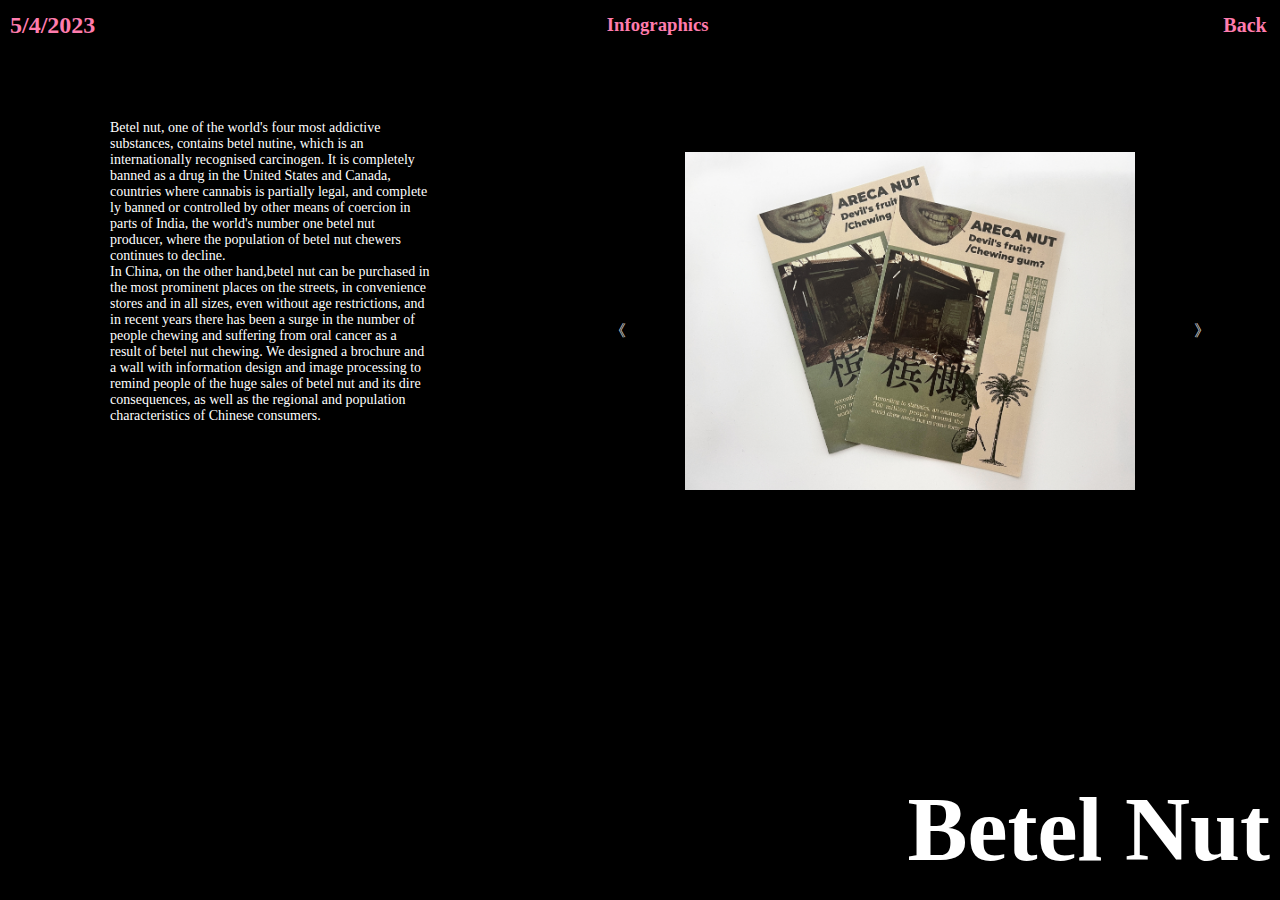
<file: bl.html>
<!DOCTYPE html>
<html>

<head>
    <title>areca nut</title>
    <meta name="viewport" content="width=device-width,initial-scale=1.0" />
    <meta charset="utf-8" />
    <link rel="stylesheet" href="bl.css" />
</head>

<body>

    <div class="app">
        <div class="title_text">
            <h2 class="color1" style="margin-left: 10px;">5/4/2023</h2>
            <h3 class="color1">Infographics</h3>
            <h5 class="btn color1" id="GoBack" style="margin-right: 10px;font-size: 20px;">Back</h5>
        </div>
        <div class="bottom_box">
            <div class="left_bottom">
                <p>
                    Betel nut, one of the world's four most addictive substances, 
                    contains betel nutine, which is an internationally recognised 
                    carcinogen. It is completely banned as a drug in the United States
                    and Canada, countries where cannabis is partially legal, and complete
                    ly banned or controlled by other means of coercion in parts of India, 
                    the world's number one betel nut producer, where the population of 
                    betel nut chewers continues to decline.
                    <br>
                    In China, on the other hand,betel nut can be purchased in the most prominent places on the streets,
                     in convenience stores and in all sizes, even without age restrictions, 
                     and in recent years there has been a surge in the number of people chewing 
                     and suffering from oral cancer as a result of betel nut chewing. We designed 
                     a brochure and a wall with information design and image processing to 
                     remind people of the huge sales of betel nut and its dire consequences,
                      as well as the regional and population characteristics of Chinese consumers.</p>            
            </div>
            <div class="right_bottom">
                <div class="center_box">
                    <span id="GoUp">《</span>
                    <img id="ShowImg" src="picture/1.JPG" alt="" srcset="">
                    <span id="GoDown">》</span>
                </div>
            </div>
            <div class="bottom_text">
                Betel Nut
            </div>
        </div>
    </div>
    <script src="bl.js"></script>
</body>
</html>
</file>
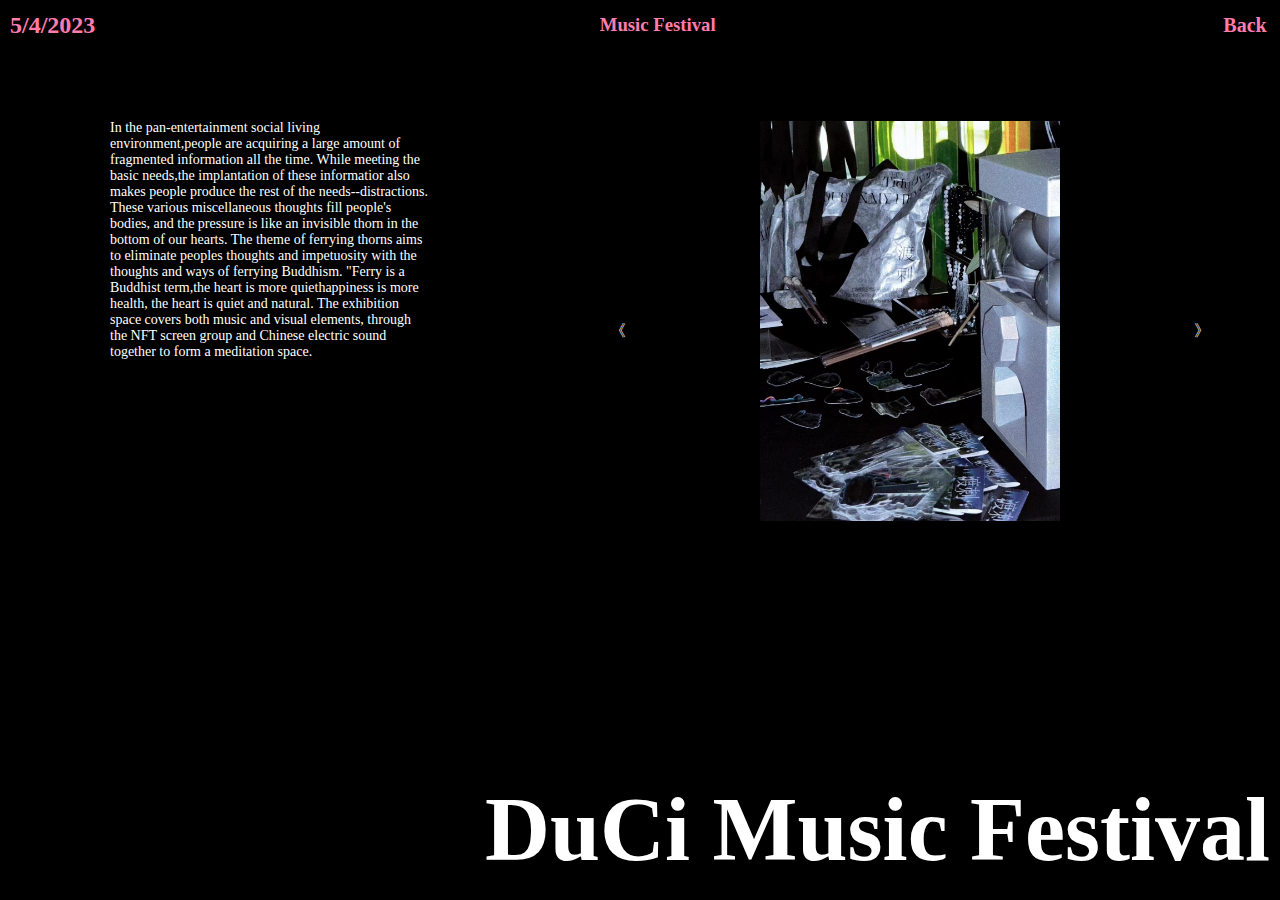
<file: dc.html>
<!DOCTYPE html>
<html>

<head>
    <title> DuCi Music Festival </title>
    <meta name="viewport" content="width=device-width,initial-scale=1.0" />
    <meta charset="utf-8" />
    <link rel="stylesheet" href="dc.css" />
</head>

<body>

    <div class="app">
        <div class="title_text">
            <h2 class="color1" style="margin-left: 10px;">5/4/2023</h2>
            <h3 class="color1">Music Festival</h3>
            <h5 class="btn color1" id="GoBack" style="margin-right: 10px;font-size: 20px;">Back</h5>
        </div>
        <div class="bottom_box">
            <div class="left_bottom">
                <p>
                    
                    In the pan-entertainment social living environment,people are acquiring a large amount of fragmented information all the time.
                    While meeting the basic needs,the implantation of these informatior also makes people produce the rest of the needs--distractions. These various miscellaneous thoughts fill people's bodies, and the pressure is like an invisible thorn in the bottom of our hearts.
                    The theme of ferrying thorns aims to eliminate peoples thoughts and impetuosity with the thoughts and ways of ferrying Buddhism. "Ferry is a Buddhist term,the heart is more quiethappiness is more health, the heart is quiet and natural. The exhibition space covers both music and visual elements, through the NFT screen group and Chinese electric sound together to form a meditation space.
                  
                    </p>            
            </div>
            <div class="right_bottom">
                <div class="center_box">
                    <span id="GoUp">《</span>
                    <img id="ShowImg" src="picture/IMG_6688.JPG" alt="" srcset="">
                    <span id="GoDown">》</span>
                </div>
            </div>
            <div class="bottom_text">
                DuCi Music Festival
            </div>
        </div>
    </div>
    <script src="dc.js"></script>
</body>
</html>
</file>
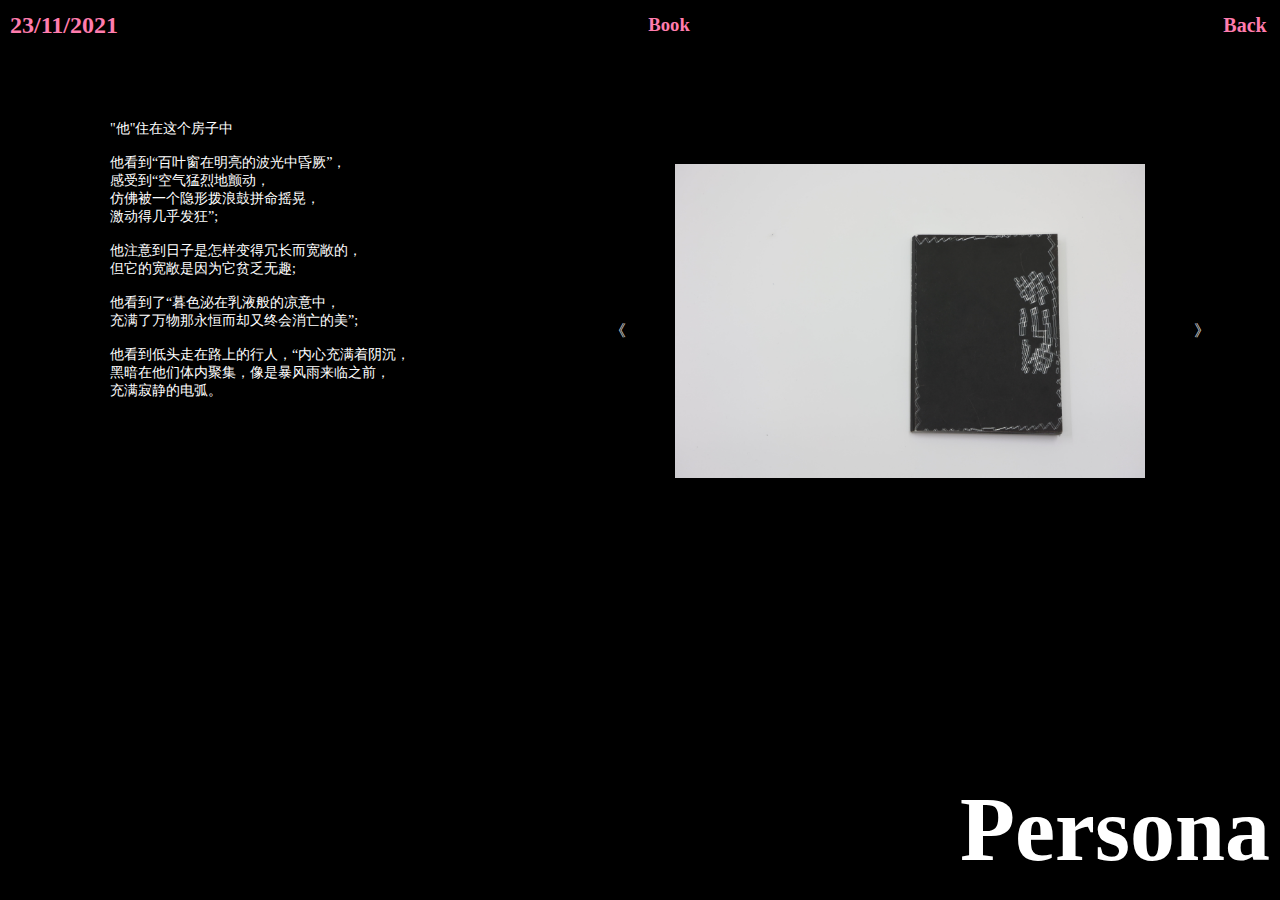
<file: house.html>
<!DOCTYPE html>
<html>

<head>
    <title> Persona Book </title>
    <meta name="viewport" content="width=device-width,initial-scale=1.0" />
    <meta charset="utf-8" />
    <link rel="stylesheet" href="house.css" />
</head>

<body>

    <div class="app">
        <div class="title_text">
            <h2 class="color1" style="margin-left: 10px;">23/11/2021</h2>
            <h3 class="color1">Book</h3>
            <h5 class="btn color1" id="GoBack" style="margin-right: 10px;font-size: 20px;">Back</h5>
        </div>
        <div class="bottom_box">
            <div class="left_bottom">
                <p>"他"住在这个房子中<br><br>
                    他看到“百叶窗在明亮的波光中昏厥”，<br>感受到“空气猛烈地颤动，仿佛被一个隐形拨浪鼓拼命摇晃，<br>激动得几乎发狂”;<br><br>
                    他注意到日子是怎样变得冗长而宽敞的，但它的宽敞是因为它贫乏无趣;<br><br>
                    他看到了“暮色泌在乳液般的凉意中，充满了万物那永恒而却又终会消亡的美”;<br><br>
                    他看到低头走在路上的行人，“内心充满着阴沉，黑暗在他们体内聚集，像是暴风雨来临之前，充满寂静的电弧。
                    </p>            
            </div>
            <div class="right_bottom">
                <div class="center_box">
                    <span id="GoUp">《</span>
                    <img id="ShowImg" src="picture/76e87q.JPG" alt="" srcset="">
                    <span id="GoDown">》</span>
                </div>
            </div>
            <div class="bottom_text">
                Persona
            </div>
        </div>
    </div>
    <script src="house.js"></script>
</body>
</html>
</file>
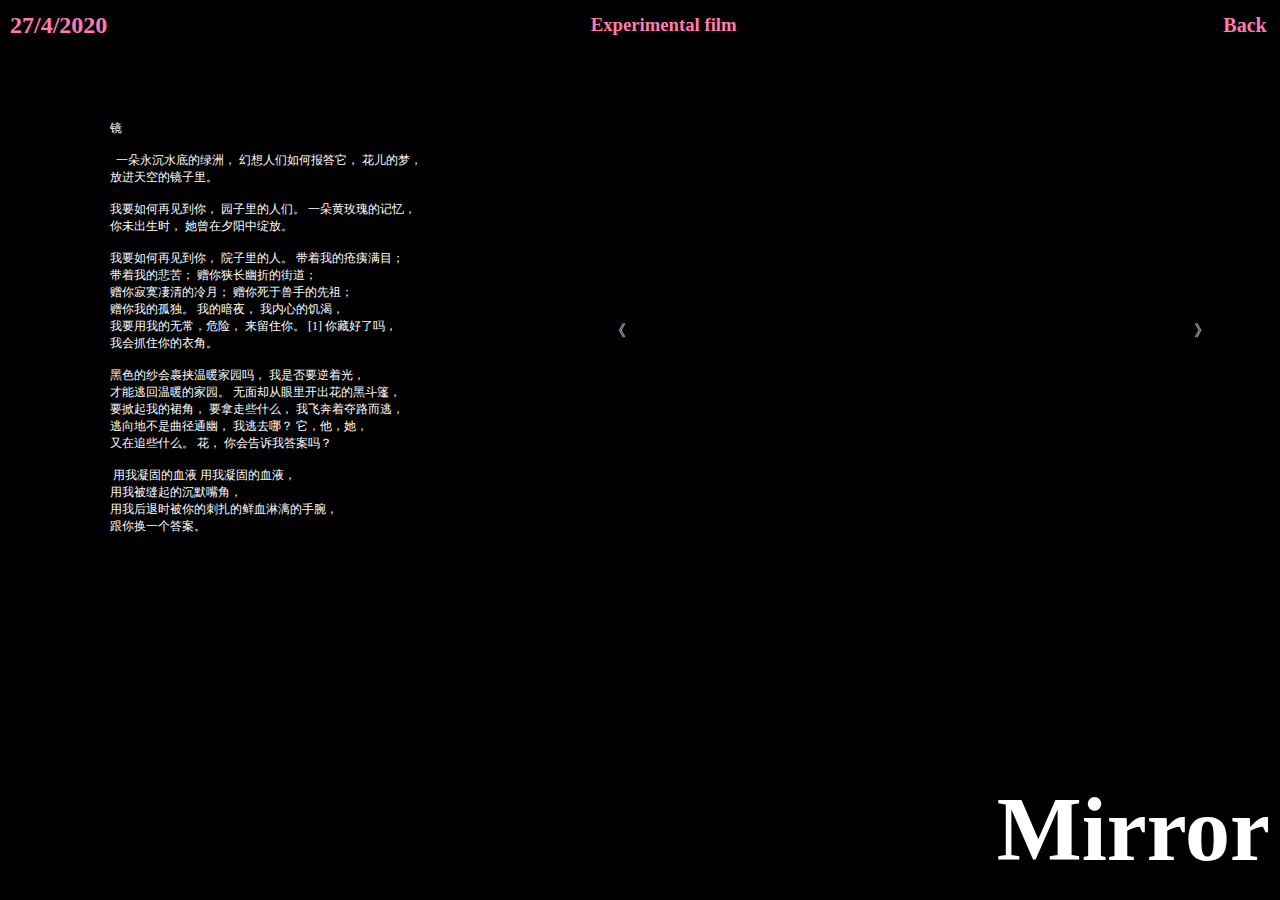
<file: mirror.html>
<!DOCTYPE html>
<html>

<head>
    <title>Mirror</title>
    <meta name="viewport" content="width=device-width,initial-scale=1.0" />
    <meta charset="utf-8" />
    <link rel="stylesheet" href="mirror.css" />
</head>

<body>

    <div class="app">
        <div class="title_text">
            <h2 class="color1" style="margin-left: 10px;">27/4/2020</h2>
            <h3 class="color1">Experimental film </h3>
            <h5 class="btn color1" id="GoBack" style="margin-right: 10px;font-size: 20px;">Back</h5>
        </div>
        <div class="bottom_box">
            <div class="left_bottom">
                <p>
                    镜<br><br>
 
                    一朵永沉水底的绿洲，
                    幻想人们如何报答它，
                    花儿的梦，
                    放进天空的镜子里。
                    <br><br>
                    我要如何再见到你，
                    园子里的人们。
                    一朵黄玫瑰的记忆，
                    你未出生时，
                    她曾在夕阳中绽放。
                     <br><br>
                    我要如何再见到你，
                    院子里的人。
                    带着我的疮痍满目；
                    带着我的悲苦；
                    赠你狭长幽折的街道；
                    赠你寂寞凄清的冷月；
                    赠你死于兽手的先祖；
                    赠你我的孤独。
                    我的暗夜，
                    我内心的饥渴，
                    我要用我的无常，危险，
                    来留住你。 [1]
                    你藏好了吗，
                    我会抓住你的衣角。
                     <br><br>
                    黑色的纱会裹挟温暖家园吗，
                    我是否要逆着光，
                    才能逃回温暖的家园。
                    无面却从眼里开出花的黑斗篷，
                    要掀起我的裙角，
                    要拿走些什么，
                    我飞奔着夺路而逃，
                    逃向地不是曲径通幽，
                    我逃去哪？
                    它，他，她，又在追些什么。
                    花，
                    你会告诉我答案吗？<br><br>
                     用我凝固的血液
                    用我凝固的血液，
                    用我被缝起的沉默嘴角，
                    用我后退时被你的刺扎的鲜血淋漓的手腕，
                    跟你换一个答案。
                    
                    </p>            
            </div>
            <div class="right_bottom">
                <div class="center_box">
                    <span id="GoUp">《</span>
                    <!-- <video controls ></video> -->
                        <iframe style="width: 500px;height: 500px;" src="https://player.bilibili.com/player.html?aid=375370873&bvid=BV1yZ4y1F7nm&cid=330154202&page=1" scrolling="no" border="0" frameborder="no" framespacing="0" allowfullscreen="true"> </iframe>
                    <span id="GoDown">》</span>
                </div>
            </div>
            <div class="bottom_text">
                Mirror
            </div>
        </div>
    </div>
    <script src="mirror.js"></script>
</body>
</html>
</file>
<file: bl.css>
* {
    margin: 0;
    padding: 0;
}

html,body{
    width: 100%;
    height: 100%;
    background-color: #000;
}

.app{
    width: 100%;
    height: 100%;
    
}

.title_text{
    width: 100%;
    height: 50px;
    display: flex;
    align-items: center;
    justify-content: space-between;
    font-family: 'Times New Roman', Times, serif;

}

.color1{
    color:#ff7cad;
}

.btn{
    width: 50px;
    height: 30px;
    line-height: 30px;
    text-align: center;
}

.bottom_box{
    height: calc(100% - 80px);
    /* background-color: antiquewhite; */
    width: 100%;
    display: flex;
}
.left_bottom{
    width: 500px;
    max-height: 100%;
    padding: 20px;
    /* background-color: skyblue; */
}

.left_bottom p{
    width: 320px;
    margin: 50px auto;
    word-break:keep-all;
    font-size: 14px;
    color: #fff;
}

.right_bottom{
    flex:1;
    max-height: 100%;
    padding: 20px;
    /* background-color: bisque; */
}

.center_box{
    width: 600px;
    height: 400px;
    background-color: #000000;
    border: 1px solid #000;
    margin: 50px auto;
    display: flex;
    align-items: center;
    justify-content: center;
    position: relative;
}

.center_box img{
    width: 450px;
    
}

#GoUp{
    position: absolute;
    top: 50%;
    left: 0;
    color: #ffffff;
}

#GoDown{
    position: absolute;
    top: 50%;
    right: 0;
    color: #ffffff;
}

.bottom_text{
    width: 100%;
    bottom: 20px;
    right: 0;
    text-align: right;
    height: 100px;
    line-height: 100px;
    /* background-color: aqua; */
    position: absolute;
    font-size: 90px;
    color: #fff;
    margin-right: 10px;
    font-weight: 600;
    font-family: 'Times New Roman', Times, serif;
}
</file>
<file: dc.css>
* {
    margin: 0;
    padding: 0;
}

html,body{
    width: 100%;
    height: 100%;
    background-color: #000;
}

.app{
    width: 100%;
    height: 100%;
    
}

.title_text{
    width: 100%;
    height: 50px;
    display: flex;
    align-items: center;
    justify-content: space-between;
    font-family: 'Times New Roman', Times, serif;
}

.color1{
    color:#ff7cad;
}

.btn{
    width: 50px;
    height: 30px;
    line-height: 30px;
    text-align: center;
}

.bottom_box{
    height: calc(100% - 80px);
    /* background-color: antiquewhite; */
    width: 100%;
    display: flex;
}
.left_bottom{
    width: 500px;
    max-height: 100%;
    padding: 20px;
    /* background-color: skyblue; */
}

.left_bottom p{
    width: 320px;
    margin: 50px auto;
    word-break:keep-all;
    font-size: 14px;
    color: #fff;
}

.right_bottom{
    flex:1;
    max-height: 100%;
    padding: 20px;
    /* background-color: bisque; */
}

.center_box{
    width: 600px;
    height: 400px;
    background-color: #000000;
    border: 1px solid #000;
    margin: 50px auto;
    display: flex;
    align-items: center;
    justify-content: center;
    position: relative;
}

.center_box img{
    width: 300px;
    
}

#GoUp{
    position: absolute;
    top: 50%;
    left: 0;
    color: #ffffff;
}

#GoDown{
    position: absolute;
    top: 50%;
    right: 0;
    color: #ffffff;
}

.bottom_text{
    width: 100%;
    bottom: 20px;
    right: 0;
    text-align: right;
    height: 100px;
    line-height: 100px;
    /* background-color: aqua; */
    position: absolute;
    font-size: 90px;
    color: #fff;
    margin-right: 10px;
    font-weight: 600;
    font-family: 'Times New Roman', Times, serif;
}
</file>
<file: house.css>
* {
    margin: 0;
    padding: 0;
}

html,body{
    width: 100%;
    height: 100%;
    background-color: #000;
}

.app{
    width: 100%;
    height: 100%;
    
}

.title_text{
    width: 100%;
    height: 50px;
    display: flex;
    align-items: center;
    justify-content: space-between;
    font-family: 'Times New Roman', Times, serif;
}

.color1{
    color:#ff7cad;
}

.btn{
    width: 50px;
    height: 30px;
    line-height: 30px;
    text-align: center;
}

.bottom_box{
    height: calc(100% - 80px);
    /* background-color: antiquewhite; */
    width: 100%;
    display: flex;
}
.left_bottom{
    width: 500px;
    max-height: 100%;
    padding: 20px;
    /* background-color: skyblue; */
}

.left_bottom p{
    width: 320px;
    margin: 50px auto;
    word-break:keep-all;
    font-size: 14px;
    color: #fff;
}

.right_bottom{
    flex:1;
    max-height: 100%;
    padding: 20px;
    /* background-color: bisque; */
}

.center_box{
    width: 600px;
    height: 400px;
    background-color: #000000;
    border: 1px solid #000;
    margin: 50px auto;
    display: flex;
    align-items: center;
    justify-content: center;
    position: relative;
}

.center_box img{
    width: 470px;
    
}

#GoUp{
    position: absolute;
    top: 50%;
    left: 0;
    color: #ffffff;
}

#GoDown{
    position: absolute;
    top: 50%;
    right: 0;
    color: #ffffff;
}

.bottom_text{
    width: 100%;
    bottom: 20px;
    right: 0;
    text-align: right;
    height: 100px;
    line-height: 100px;
    /* background-color: aqua; */
    position: absolute;
    font-size: 90px;
    color: #fff;
    margin-right: 10px;
    font-weight: 600;
    font-family: 'Times New Roman', Times, serif;
}
</file>
<file: mirror.css>
* {
    margin: 0;
    padding: 0;
}

html,body{
    width: 100%;
    height: 100%;
    background-color: #000;
}

.app{
    width: 100%;
    height: 100%;
    
}

.title_text{
    width: 100%;
    height: 50px;
    display: flex;
    align-items: center;
    justify-content: space-between;
    font-family: 'Times New Roman', Times, serif;
    
}

.color1{
    color:#ff7cad;
}

.btn{
    width: 50px;
    height: 30px;
    line-height: 30px;
    text-align: center;
}

.bottom_box{
    height: calc(100% - 80px);
    /* background-color: antiquewhite; */
    width: 100%;
    display: flex;
}
.left_bottom{
    width: 500px;
    max-height: 100%;
    padding: 20px;
    /* background-color: skyblue; */
}

.left_bottom p{
    width: 320px;
    margin: 50px auto;
    word-break:keep-all;
    font-size: 12px;
    color: #fff;
}

.right_bottom{
    flex:1;
    max-height: 100%;
    padding: 20px;
    /* background-color: bisque; */
}

.center_box{
    width: 600px;
    height: 400px;
    background-color: #000000;
    border: 1px solid #000;
    margin: 50px auto;
    display: flex;
    align-items: center;
    justify-content: center;
    position: relative;
}

.center_box video{
    width: 650px;
    
}

#GoUp{
    position: absolute;
    top: 50%;
    left: 0;
    color: #ffffff;
}

#GoDown{
    position: absolute;
    top: 50%;
    right: 0;
    color: #ffffff;
}

.bottom_text{
    width: 100%;
    bottom: 20px;
    right: 0;
    text-align: right;
    height: 100px;
    line-height: 100px;
    /* background-color: aqua; */
    position: absolute;
    font-size: 90px;
    color: #fff;
    margin-right: 10px;
    font-weight: 600;
    font-family: 'Times New Roman', Times, serif;
}
</file>
